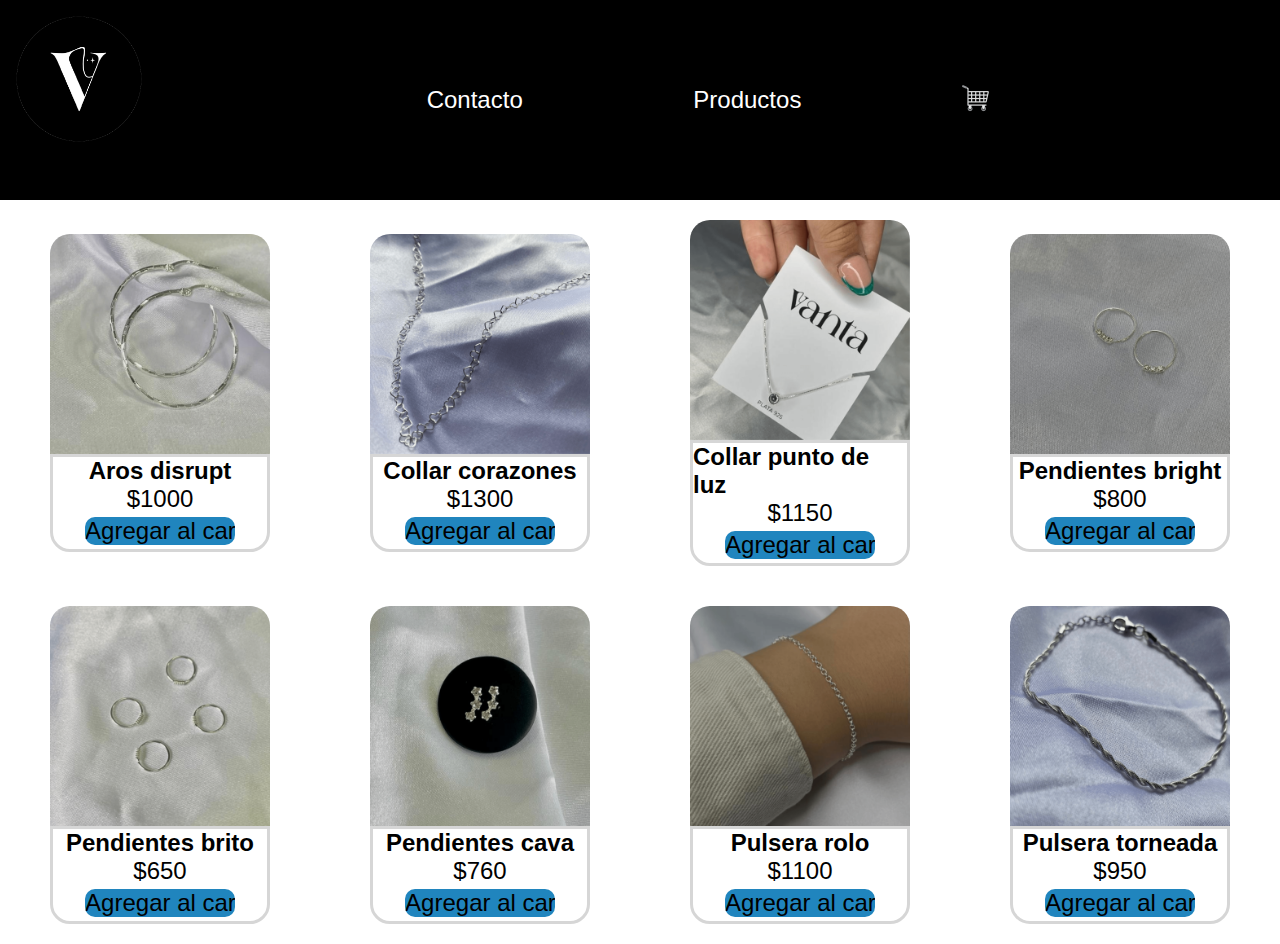
<file: index.html>
<!DOCTYPE html>
<html lang="en">
<head>
    <meta charset="UTF-8">
    <meta name="viewport" content="width=device-width, initial-scale=1.0">
    <title>Carrito</title>
    <!-- Fontshare -->
    <link href="https://api.fontshare.com/v2/css?f[]=switzer@300&display=swap" rel="stylesheet">
    <link rel="stylesheet" href="./css/style.css">
</head>
<header>
    <div class="iconContainer">
        <img src="./assets/head.png" alt="Icono de la marca">
    </div>
    <nav class="navbar">    
            <a href="#" id="menu">
                <span></span>
                <span></span>
                <span></span>
            </a>
            <div id="menuSection" class="menuSection">
                <ul>
                    <li><a class="linkToPage" href="">Contacto</a></li>
                    <li><a class="linkToPage" href="">Productos</a></li>
                </ul>
            </div>
        <ul>
            <li><a class="linkToPage" href="">Contacto</a></li>
            <li><a class="linkToPage" href="">Productos</a></li>
        </ul>
        <a id="carrito" href="#"><img src="./assets/carrito-de-compras (1).png" alt="Carrito de compras"></a>
    </nav>
</header>
<body>
    <section id="#containerProducts" class="containerProducts">
        <div class="card" id="cardProduct">
            <img src="./assets/arosDisrupt.png" alt="imagen de aros">
            <div class="productInformation">
                <h4>Aros disrupt</h4>
                <p class="price">$1000</p>
                <input class="agregarCarrito" type="button" value="Agregar al carrito">
            </div>
        </div>
        <div class="card" id="cardProduct">  
            <img src="./assets/corazonesCollar.png" alt="imagen de collar">
            <div class="productInformation">
                <h4>Collar corazones</h4>
                <p class="price">$1300</p>
                <input class="agregarCarrito" type="button" value="Agregar al carrito">
            </div>
        </div>
        <div class="card" id="cardProduct">
            <img src="./assets/puntoDeluz.png" alt="imagen de collar">
            <div class="productInformation">
                <h4>Collar punto de luz</h4>            
                <p class="price">$1150</p>
                <input class="agregarCarrito" type="button" value="Agregar al carrito">
            </div>
        </div>
        <div class="card" id="cardProduct">
            <img src="./assets/pendientesBright.png" alt="imagen de aros">
            <div class="productInformation">
                <h4>Pendientes bright</h4>            
                <p class="price">$800</p>
                <input class="agregarCarrito" type="button" value="Agregar al carrito">
            </div>
        </div>
        <div class="card" id="cardProduct">
            <img src="./assets/pendientesBrito.png" alt="imagen de aros">
            <div class="productInformation">
                <h4>Pendientes brito</h4>            
                <p class="price">$650</p>
                <input class="agregarCarrito" type="button" value="Agregar al carrito">
            </div>
        </div>
        <div class="card" id="cardProduct">
            <img src="./assets/pendientesCava.png" alt="imagen de aros">
            <div class="productInformation">
                <h4>Pendientes cava</h4>            
                <p class="price">$760</p>
                <input class="agregarCarrito" type="button" value="Agregar al carrito">
            </div>
        </div>
        <div class="card" id="cardProduct">
            <img src="./assets/pulseraRolo.png" alt="imagen de collar">
            <div class="productInformation">
                <h4 >Pulsera rolo</h3>            
                <p class="price">$1100</p>
                <input class="agregarCarrito" type="button" value="Agregar al carrito">
            </div>
        </div>
        <div class="card" id="cardProduct">
            <img src="./assets/pulseraTorneada.png" alt="imagen de collar">
            <div class="productInformation">
                <h4 >Pulsera torneada</h3>            
                <p class="price">$950</p>
                <input class="agregarCarrito" type="button" value="Agregar al carrito">
            </div> 
        </div>
    </section>
    <section class="modal" id="modal">
        <div class="closemodal">
            <span id="closemodal">&times;</span>
        </div>
        <div id = "modalContainer" class="modalContainer">
            <div id="carritoContent">
            </div>
            <p class="totalAPagar"></p>
            <a href="#" id="purchaseButton"></a>
        </div>
        <div class="modalCompra">
            <span id="closeModalCompra">&times;</span>
            <p>¡Muchas gracias por tu compra en nuestro sitio web!</p>
        </div>
    </section>

    <script src="main.js"></script>
</body>
<footer>

</footer>
</html>
</file>
<file: css/style.css>
*{
    margin: 0;
    padding: 0;
    box-sizing: border-box;
}

html {
    font-size: 62, 5%;
}
header{
    background-color: black;
    height: 200px;
    display: flex;
}
.iconContainer{
    width: 50%;
}
.iconContainer img{
    width: 30%;
    margin: 15px;
}
.navbar{
    width: 100%;
    height: auto;
    display: flex;
    align-items: center;
}
.navbar ul{
    height: 50%;
    display: flex;
    align-items: center;
}
.navbar ul, li{
    width: 100%;
    list-style: none;
    display: flex;
} 
#carrito img{
    width: 10%;
}

.linkToPage {
    font-family: 'Switzer', sans-serif;
    font-size: 1.5rem;
    color: #ffffff;
    position: relative;     
    display: inline-block; 
    text-decoration: none;
}
.linkToPage:after{
    content:" ";
    position: absolute; 
    width: 100%;
    height: 2px;
    bottom: 0;
    left: 0;
    background-color: #ffffff;
    transform: scaleX(0);
    transform-origin: center;
    transition: transform 0.5s ease-in-out;
}
.linkToPage:hover:after{
    transform: scaleX(1);
    transform-origin: bottom left right;
}


.containerProducts{
    padding: 10px;
    display: grid;
    justify-items: center;
    align-items: center;
    grid-template-columns: repeat( auto-fit, minmax(300px, 1fr) );
    grid-template-rows: auto;
    gap: 20px;
}

.card{
    padding: 10px;
    width: 80%;
    display: flex;
    flex-direction:column;
    justify-content: center;
    align-items: center;
}


.productInformation{
    border: solid;
    border-radius: 0 0 20px 20px;
    border-color: #d6d6d6;
    width: 100%;
    display: flex;
    flex-direction: column;
    align-items: center;
}
.productInformation h4, p{
    font-family: 'Switzer', sans-serif;
    font-size: 1.5rem;
    text-decoration: none;
}
.card img{
    width: 100%;
    border-radius: 20px 20px 0 0;
}

.modal{
    display: none;
    height: 300px;
    /* background-color: #000000bd; color para que el fondo se vea opaco el fondo */
    position: absolute;
    top: 14%;
    left: 75%;
    right: 0;
    bottom: 0;
    width: 20%;
    z-index: 10;
    
}

.modalContainer{
    position: relative;
    background-color: #fff;
    width: 100%;
    max-width: 800px;
    padding: 2rem 2rem;
    margin: auto;
    border-radius: 5px;
    display: flex;
    flex-direction: column;
    align-items: center;
}


.closemodal{
    position: absolute;
    z-index: 15;
    cursor: pointer;
    font-size: 2rem;
    font-weight: 700;
}
.carritoContent{
    width: 100%;
}
.containerCarrito{
    width: 100%;
    height: 50px;
    border-style: solid;
    border-width: 1px;
    border-radius: 5px;
    border-color: #ababab;
    display: flex;
    align-items: center;

}
.undoProduct{
    font-size: 1.5rem;
    cursor: pointer;
}
.undoProduct:hover{
    color: #ababab;
}
.totalAPagar{
    font-size: 1rem;
    font-family: 'Switzer', sans-serif;
    margin-top: 10px;
}
.infoCarritoProduct{
    width: 100%;
    display: flex;
    justify-content: space-evenly;
    align-items: center;
}
.carritoProductName{
    font-size: 1rem;
    font-weight: 100;
}
.carritoProductPrice{
    font-size: 1rem;
}
.productQuantity{
    font-size: 1rem;
}
.agregarCarrito{
    font-family: 'Switzer', sans-serif;
    font-size: 1.5rem;
    text-decoration: none;
    width: 70%;
    display: inline-block;
    text-align: center;
    color: #000000;
    background-color: #2085be;
    border-radius: 10px;
    margin: 4px 4px;
    border: none;
}
.agregarCarrito:hover{
    background-color: #ffffff;
    color: #000000;
    transition: 600ms;
    cursor: pointer;
}

#purchaseButton {
    border-style: none;
    background-color: #000000;
    color: #ababab;
    font-size: 1.0rem;
    font-style: none;
    font-family: 'Switzer', sans-serif;
    margin-top: 10px;
}
.modalCompra{
    display: none;
    background-color: #ababab;
    width: 100%;
    height: 100%;
}
.menuSection{
    display: none;
}

@media only screen and (max-width: 1024px){

    .navbar ul{
        display: none;
    }
    .navbar{
        display: flex;
    }
    .navbar:nth-child(2){
        display: flex;
        flex-direction: column;
        align-items: flex-end;
        justify-content: center;
        padding-right: 40px;
    }
    #menu{
        width: 30px;
        height: 20px;
        position: relative;
        margin-right: 20px;
    }
    #menu span{
        background-color: #ffffff;
        width: 100%;
        height: 5px;
        display: block;
        position: absolute;
    }
    #menu span:nth-child(2){
        top: calc(50% - 2.5px);
    }
    #menu span:nth-child(3){
        bottom: 0;
    }
    #carrito{
        width: 100%;
    }
}
</file>
